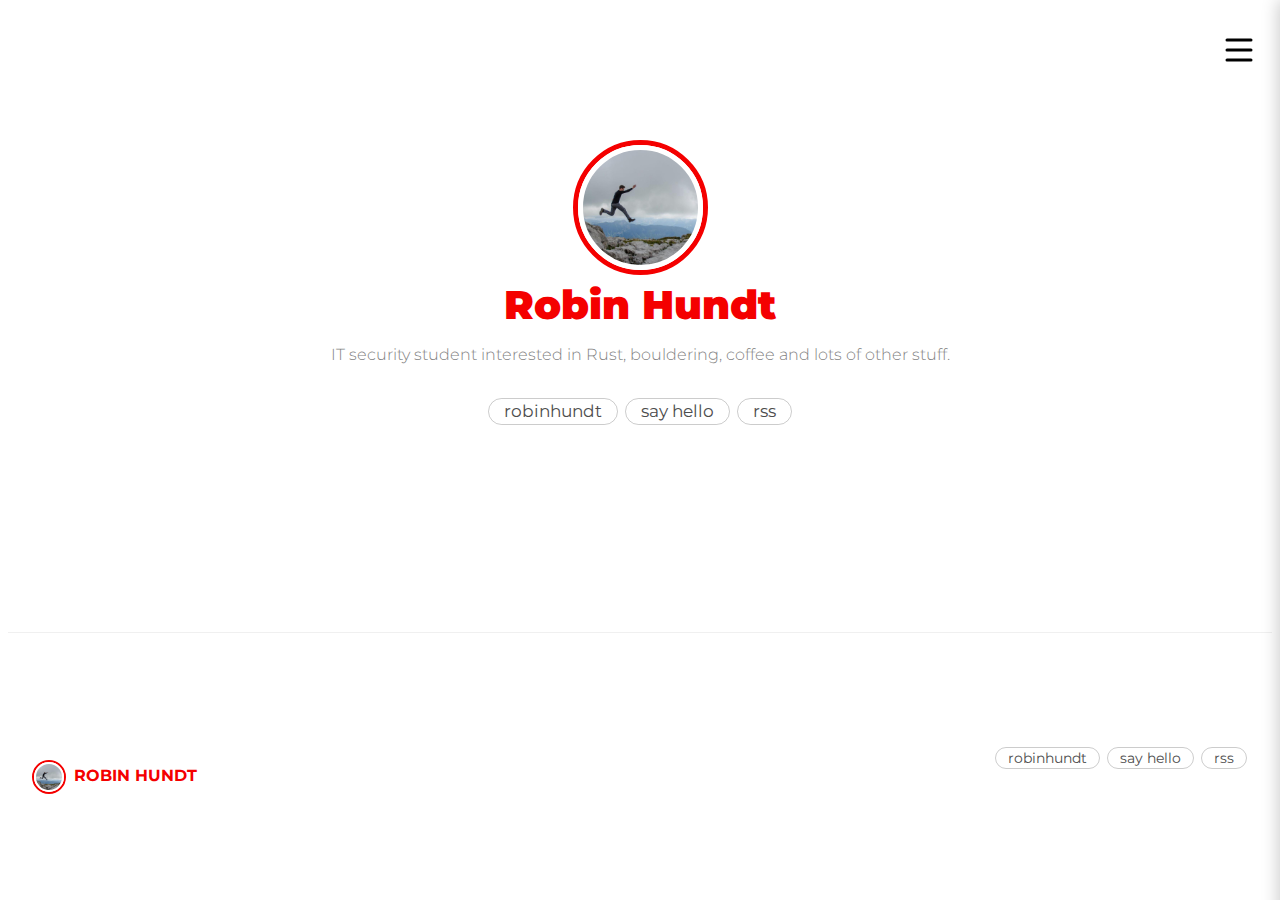
<file: index.html>
<!DOCTYPE html>
<html lang="en">
    <head>
        
        <meta http-equiv="X-UA-Compatible" content="IE=edge" >
        <meta http-equiv="content-type" content="text/html; charset=utf-8">

        <!-- SEO -->
        
        <title> Robin Hundt </title>
        

        <!-- Enable responsiveness on mobile devices-->
        <meta name="viewport" content="width=device-width, initial-scale=1.0, maximum-scale=1" >

        <!-- js -->
        <script src="https:&#x2F;&#x2F;robinhundt.github.io&#x2F;blog/theme_selector.js"></script>

        <!--  css -->
        <link id="themeCSS" rel="stylesheet"
                            href="https:&#x2F;&#x2F;robinhundt.github.io&#x2F;blog/default.css"
                            />

        <!-- fonts -->
        <!-- preload  -->
        <link rel="preload" href="https://fonts.googleapis.com/css?family=Montserrat:200,300,300i,400,500,500i,600,700,800,900|Raleway" as="style">
        <link rel="preload"  href="https://use.fontawesome.com/releases/v5.3.1/css/all.css" integrity="sha384-mzrmE5qonljUremFsqc01SB46JvROS7bZs3IO2EmfFsd15uHvIt+Y8vEf7N7fWAU" crossorigin="anonymous" as="style" >
        <!-- load -->
        <link rel="stylesheet" href="https://fonts.googleapis.com/css?family=Montserrat:200,300,300i,400,500,500i,600,700,800,900|Raleway">
        <link rel="stylesheet" href="https://use.fontawesome.com/releases/v5.3.1/css/all.css"  integrity="sha384-mzrmE5qonljUremFsqc01SB46JvROS7bZs3IO2EmfFsd15uHvIt+Y8vEf7N7fWAU" crossorigin="anonymous">
        
    </head>

    <body onload="main();">
      
<input type="checkbox" id="openSidebarMenu" class="openSidebarMenu">
<label class="menu cross menu--1" for="openSidebarMenu">
    <svg viewBox="0 0 75 75" xmlns="https://www.w3.org/2000/svg">
        <circle cx="50" cy="50" r="30" />
        <path class="line--1" d="M0 40h62c13 0 6 28-4 18L35 35" />
        <path class="line--2" d="M0 50h70" />
        <path class="line--3" d="M0 60h62c13 0 6-28-4-18L35 65" />
    </svg>
</label>

<div id="sidebarMenu">
    <div class="menu_wrapper">
        <ul class="sidebarMenuInner">
            <li>
                <a href="https:&#x2F;&#x2F;robinhundt.github.io&#x2F;blog" >Robin Hundt</a>
                <div class="menu_div" ></div>
            </li>
            



<li >
    <a href="https:&#x2F;&#x2F;github.com&#x2F;robinhundt" target="_blank">robinhundt
        <i class="fab fa-github"></i>
    </a>
</li>



<li >
    <a href="mailto:robin-codes@posteo.de" target="_blank">say hello
        <i class="fas fa-envelope"></i>
    </a>
</li>





<li >
    <a href="https:&#x2F;&#x2F;robinhundt.github.io&#x2F;blog&#x2F;atom.xml" target="_blank">rss
        <i class="fas fa-rss"></i>
    </a>
</li>



        </ul>
    </div>
</div>



      
<nav>




</nav>
<header class="header">
  
  <figure class="user_logo">
      <a href="https:&#x2F;&#x2F;robinhundt.github.io&#x2F;blog" style="background-image: url(https:&#x2F;&#x2F;robinhundt.github.io&#x2F;blog/img/profile.jpg"></a>
  </figure>
  <h2 class="site_title">Robin Hundt</h2>
  <div>IT security student interested in Rust, bouldering, coffee and lots of other stuff.</div>
  
<ul class="social_list header_list">
    



<li class="button small font_faint">
    <a href="https:&#x2F;&#x2F;github.com&#x2F;robinhundt" target="_blank">robinhundt
        <i class="fab fa-github"></i>
    </a>
</li>



<li class="button small font_faint">
    <a href="mailto:robin-codes@posteo.de" target="_blank">say hello
        <i class="fas fa-envelope"></i>
    </a>
</li>





<li class="button small font_faint">
    <a href="https:&#x2F;&#x2F;robinhundt.github.io&#x2F;blog&#x2F;atom.xml" target="_blank">rss
        <i class="fas fa-rss"></i>
    </a>
</li>



</ul>

  
</header>

<section class="post_list">
    
</section>

      
<nav class="pagination">
    

    
</nav>


      <footer>
        
          
<figure class="mini_logo ">
    <a href="https:&#x2F;&#x2F;robinhundt.github.io&#x2F;blog" style="background-image: url(https:&#x2F;&#x2F;robinhundt.github.io&#x2F;blog/img/profile.jpg)"></a>
</figure>
<h5>
    <a href="https:&#x2F;&#x2F;robinhundt.github.io&#x2F;blog">Robin Hundt</a>
</h5>

          
<ul class="social_list foot_list">
    



<li class="button extra_small font_faint">
    <a href="https:&#x2F;&#x2F;github.com&#x2F;robinhundt" target="_blank">robinhundt
        <i class="fab fa-github"></i>
    </a>
</li>



<li class="button extra_small font_faint">
    <a href="mailto:robin-codes@posteo.de" target="_blank">say hello
        <i class="fas fa-envelope"></i>
    </a>
</li>





<li class="button extra_small font_faint">
    <a href="https:&#x2F;&#x2F;robinhundt.github.io&#x2F;blog&#x2F;atom.xml" target="_blank">rss
        <i class="fas fa-rss"></i>
    </a>
</li>



</ul>

        
      </footer>
    </body>
</html>
</file>
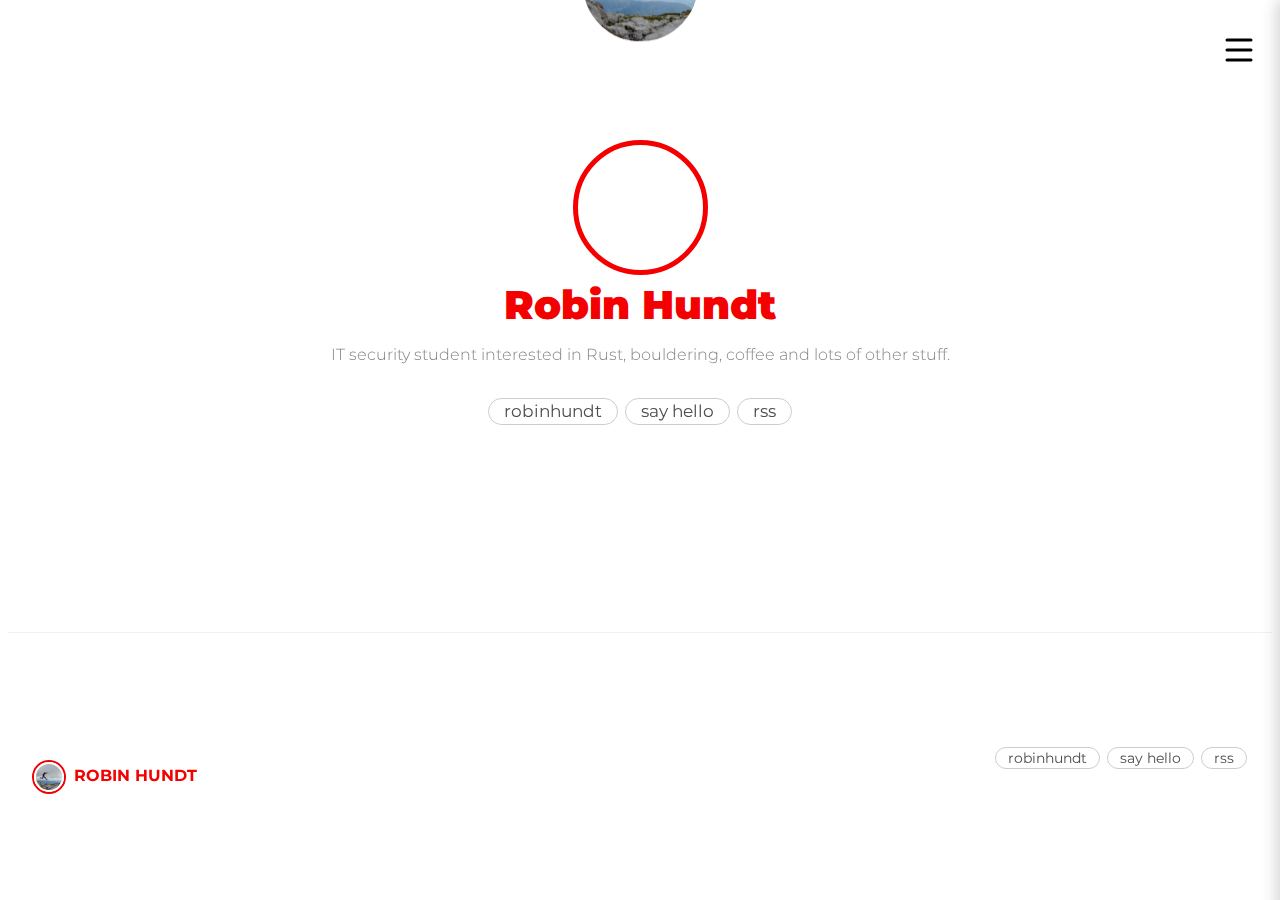
<file: page/1/index.html>
<!doctype html>
<meta charset="utf-8">
<link rel="canonical" href="https://robinhundt.github.io/blog/">
<meta http-equiv="refresh" content="0; url=https://robinhundt.github.io/blog/">
<title>Redirect</title>
<p><a href="https://robinhundt.github.io/blog/">Click here</a> to be redirected.</p>
</file>
